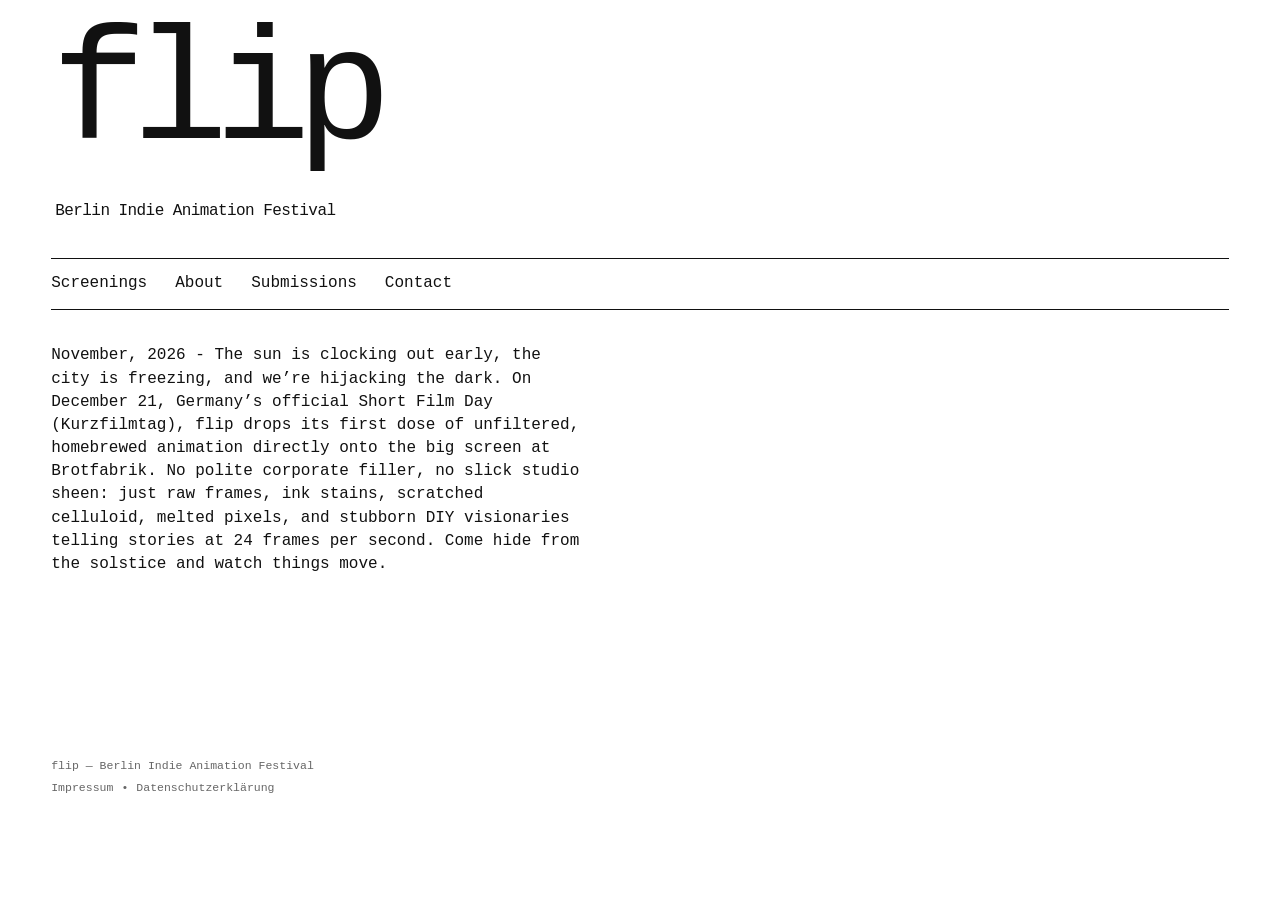
<file: index.html>
<!doctype html>
<html lang="en">
<head>
  <meta charset="utf-8">
  <meta name="viewport" content="width=device-width, initial-scale=1">
  <meta name="description" content="flip — Berlin Indie Animation Festival">
  <title>flip — Berlin Indie Animation Festival</title>
  <link rel="icon" type="image/png" href="pics/flip%20logo.png">
  <link rel="stylesheet" href="style.css">
</head>
<body>
  <header class="site-header">
    <a class="brand" href="index.html" aria-label="flip — home">
      <h1 class="brand-name">flip</h1>
      <br>
      <p class="brand-subtitle">Berlin Indie Animation Festival</p>
    </a>
    <nav class="site-nav" aria-label="Main navigation">
      <a href="screenings.html">Screenings</a>
      <a href="about.html">About</a>
      <a href="submissions.html">Submissions</a>
      <a href="contact.html">Contact</a>
    </nav>
  </header>
  <main>
    <div class="home-space" aria-hidden="true">November, 2026 - The sun is clocking out early, the city is freezing, and we’re hijacking the dark.

On December 21, Germany’s official Short Film Day (Kurzfilmtag), flip drops its first dose of unfiltered, homebrewed animation directly onto the big screen at Brotfabrik. No polite corporate filler, no slick studio sheen: just raw frames, ink stains, scratched celluloid, melted pixels, and stubborn DIY visionaries telling stories at 24 frames per second. Come hide from the solstice and watch things move.</div>
  </main>
  <footer class="site-footer">
    <div class="site-footer-main">flip — Berlin Indie Animation Festival</div>
    <div class="legal-links">
      <a href="impressum.html">Impressum</a>
      <span>•</span>
      <a href="datenschutz.html">Datenschutzerklärung</a>
    </div>
  </footer>
</body>
</html>
</file>
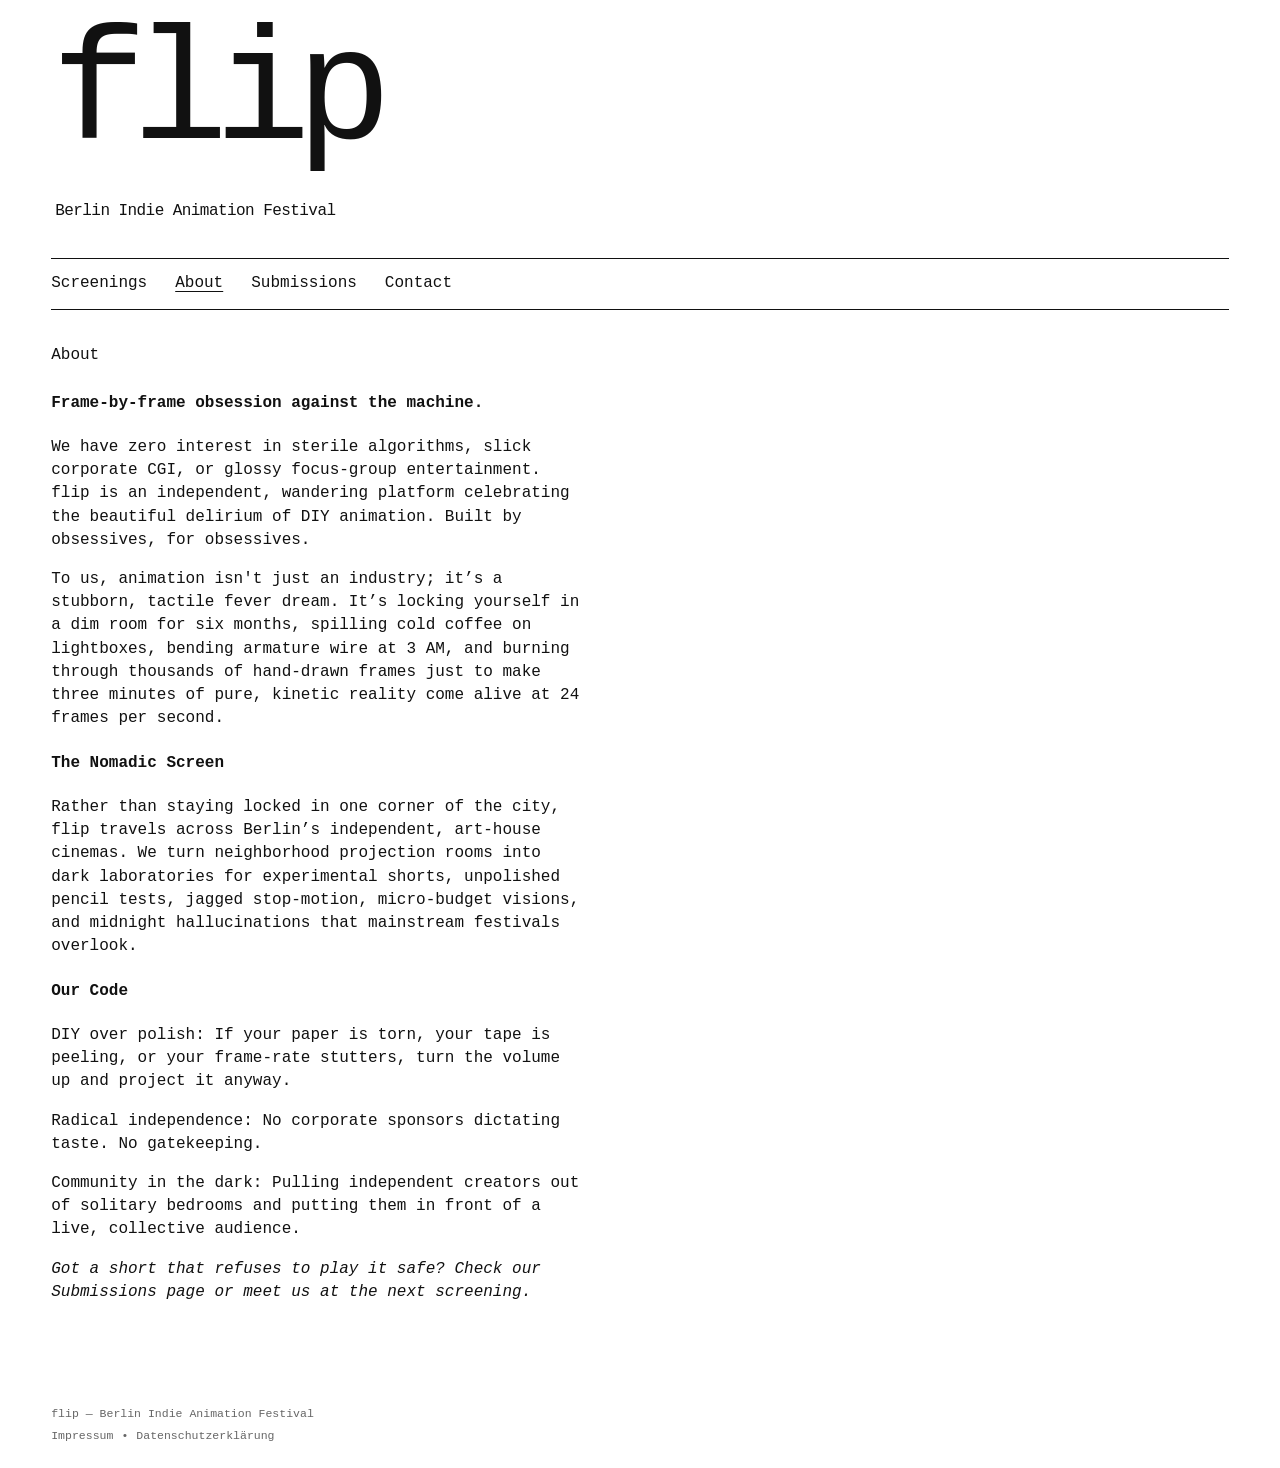
<file: about.html>
<!doctype html>
<html lang="en">
<head>
  <meta charset="utf-8">
  <meta name="viewport" content="width=device-width, initial-scale=1">
  <meta name="description" content="flip — Berlin Indie Animation Festival">
  <title>About — flip</title>
  <link rel="icon" type="image/png" href="pics/flip%20logo.png">
  <link rel="stylesheet" href="style.css">
</head>
<body>
  <header class="site-header">
    <a class="brand" href="index.html" aria-label="flip — home">
      <h1 class="brand-name">flip</h1>
      <br>
      <p class="brand-subtitle">Berlin Indie Animation Festival</p>
    </a>
    <nav class="site-nav" aria-label="Main navigation">
      <a href="screenings.html">Screenings</a>
      <a href="about.html" aria-current="page">About</a>
      <a href="submissions.html">Submissions</a>
      <a href="contact.html">Contact</a>
    </nav>
  </header>
  <main>
    <h2 class="page-title">About</h2>
<p>
    <h4>Frame-by-frame obsession against the machine.</h4>
<p>We have zero interest in sterile algorithms, slick corporate CGI, or glossy focus-group entertainment. flip is an independent, wandering platform celebrating the beautiful delirium of DIY animation. Built by obsessives, for obsessives.

<p>To us, animation isn't just an industry; it’s a stubborn, tactile fever dream. It’s locking yourself in a dim room for six months, spilling cold coffee on lightboxes, bending armature wire at 3 AM, and burning through thousands of hand-drawn frames just to make three minutes of pure, kinetic reality come alive at 24 frames per second.
</p>
<h4>The Nomadic Screen</h4>
Rather than staying locked in one corner of the city, flip travels across Berlin’s independent, art-house cinemas. We turn neighborhood projection rooms into dark laboratories for experimental shorts, unpolished pencil tests, jagged stop-motion, micro-budget visions, and midnight hallucinations that mainstream festivals overlook.

<h4>Our Code</h4>
<p>DIY over polish: If your paper is torn, your tape is peeling, or your frame-rate stutters, turn the volume up and project it anyway.

<p>Radical independence: No corporate sponsors dictating taste. No gatekeeping.

<p>Community in the dark: Pulling independent creators out of solitary bedrooms and putting them in front of a live, collective audience.

<p><i>Got a short that refuses to play it safe? Check our Submissions page or meet us at the next screening.
</i>
</main>
  <footer class="site-footer">
    <div class="site-footer-main">flip — Berlin Indie Animation Festival</div>
    <div class="legal-links">
      <a href="impressum.html">Impressum</a>
      <span>•</span>
      <a href="datenschutz.html">Datenschutzerklärung</a>
    </div>
  </footer>
</body>
</html>
</file>
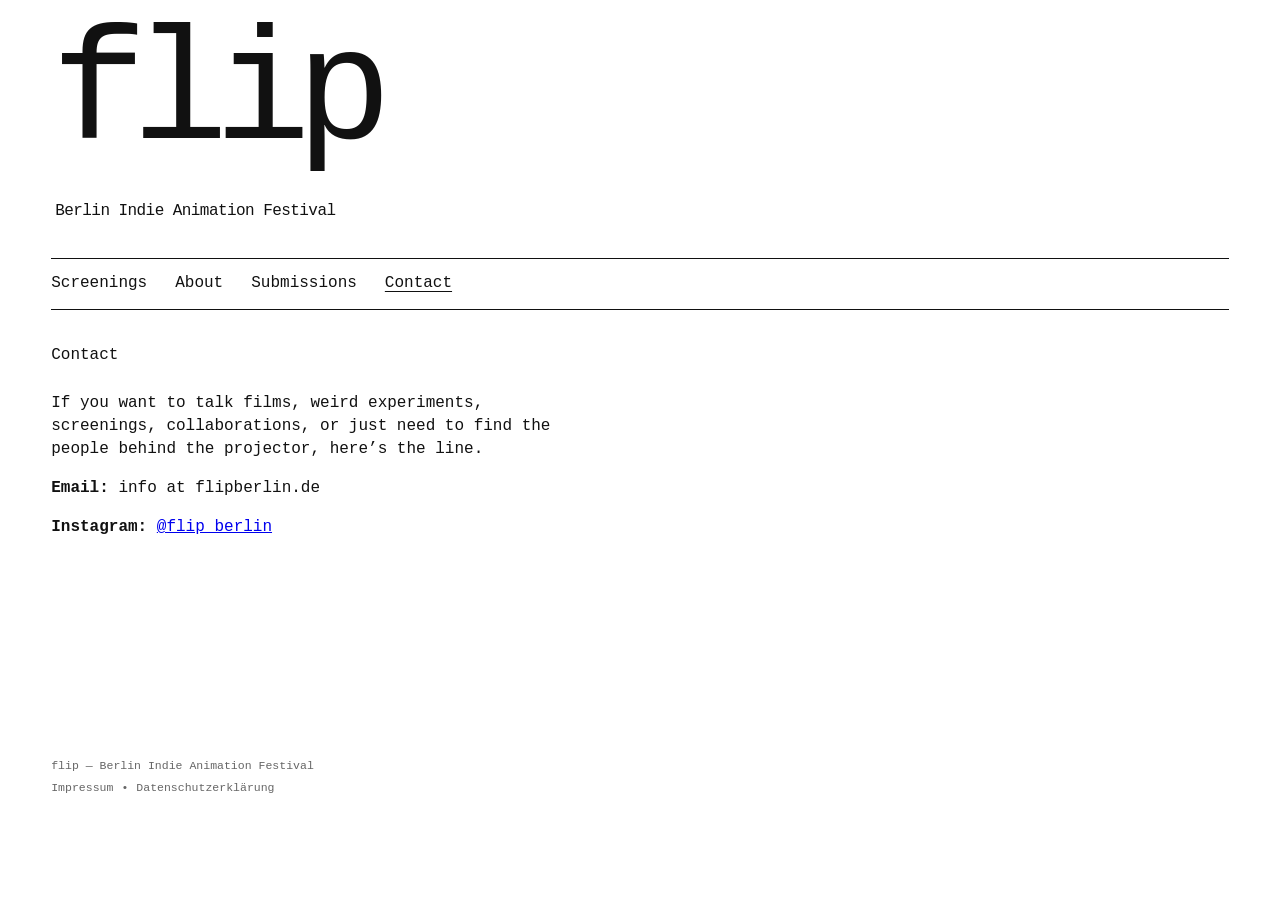
<file: contact.html>
<!doctype html>
<html lang="en">
<head>
  <meta charset="utf-8">
  <meta name="viewport" content="width=device-width, initial-scale=1">
  <meta name="description" content="flip — Berlin Indie Animation Festival">
  <title>Contact — flip</title>
  <link rel="icon" type="image/png" href="pics/flip%20logo.png">
  <link rel="stylesheet" href="style.css">
</head>
<body>
  <header class="site-header">
    <a class="brand" href="index.html" aria-label="flip — home">
      <h1 class="brand-name">flip</h1>
      <br>
      <p class="brand-subtitle">Berlin Indie Animation Festival</p>
    </a>
    <nav class="site-nav" aria-label="Main navigation">
      <a href="screenings.html">Screenings</a>
      <a href="about.html">About</a>
      <a href="submissions.html">Submissions</a>
      <a href="contact.html" aria-current="page">Contact</a>
    </nav>
  </header>
  <main>
    <h2 class="page-title">Contact</h2>

    <div class="contact-list">
      <p class="contact-intro">If you want to talk films, weird experiments, screenings, collaborations, or just need to find the people behind the projector, here’s the line.</p>
      <p><strong>Email:</strong> info at flipberlin.de</p>
      <p><strong>Instagram:</strong> <a href="https://www.instagram.com/flip_berlin/" target="_blank" rel="noreferrer">@flip_berlin</a></p>
    </div>
  </main>
  <footer class="site-footer">
    <div class="site-footer-main">flip — Berlin Indie Animation Festival</div>
    <div class="legal-links">
      <a href="impressum.html">Impressum</a>
      <span>•</span>
      <a href="datenschutz.html">Datenschutzerklärung</a>
    </div>
  </footer>
</body>
</html>
</file>
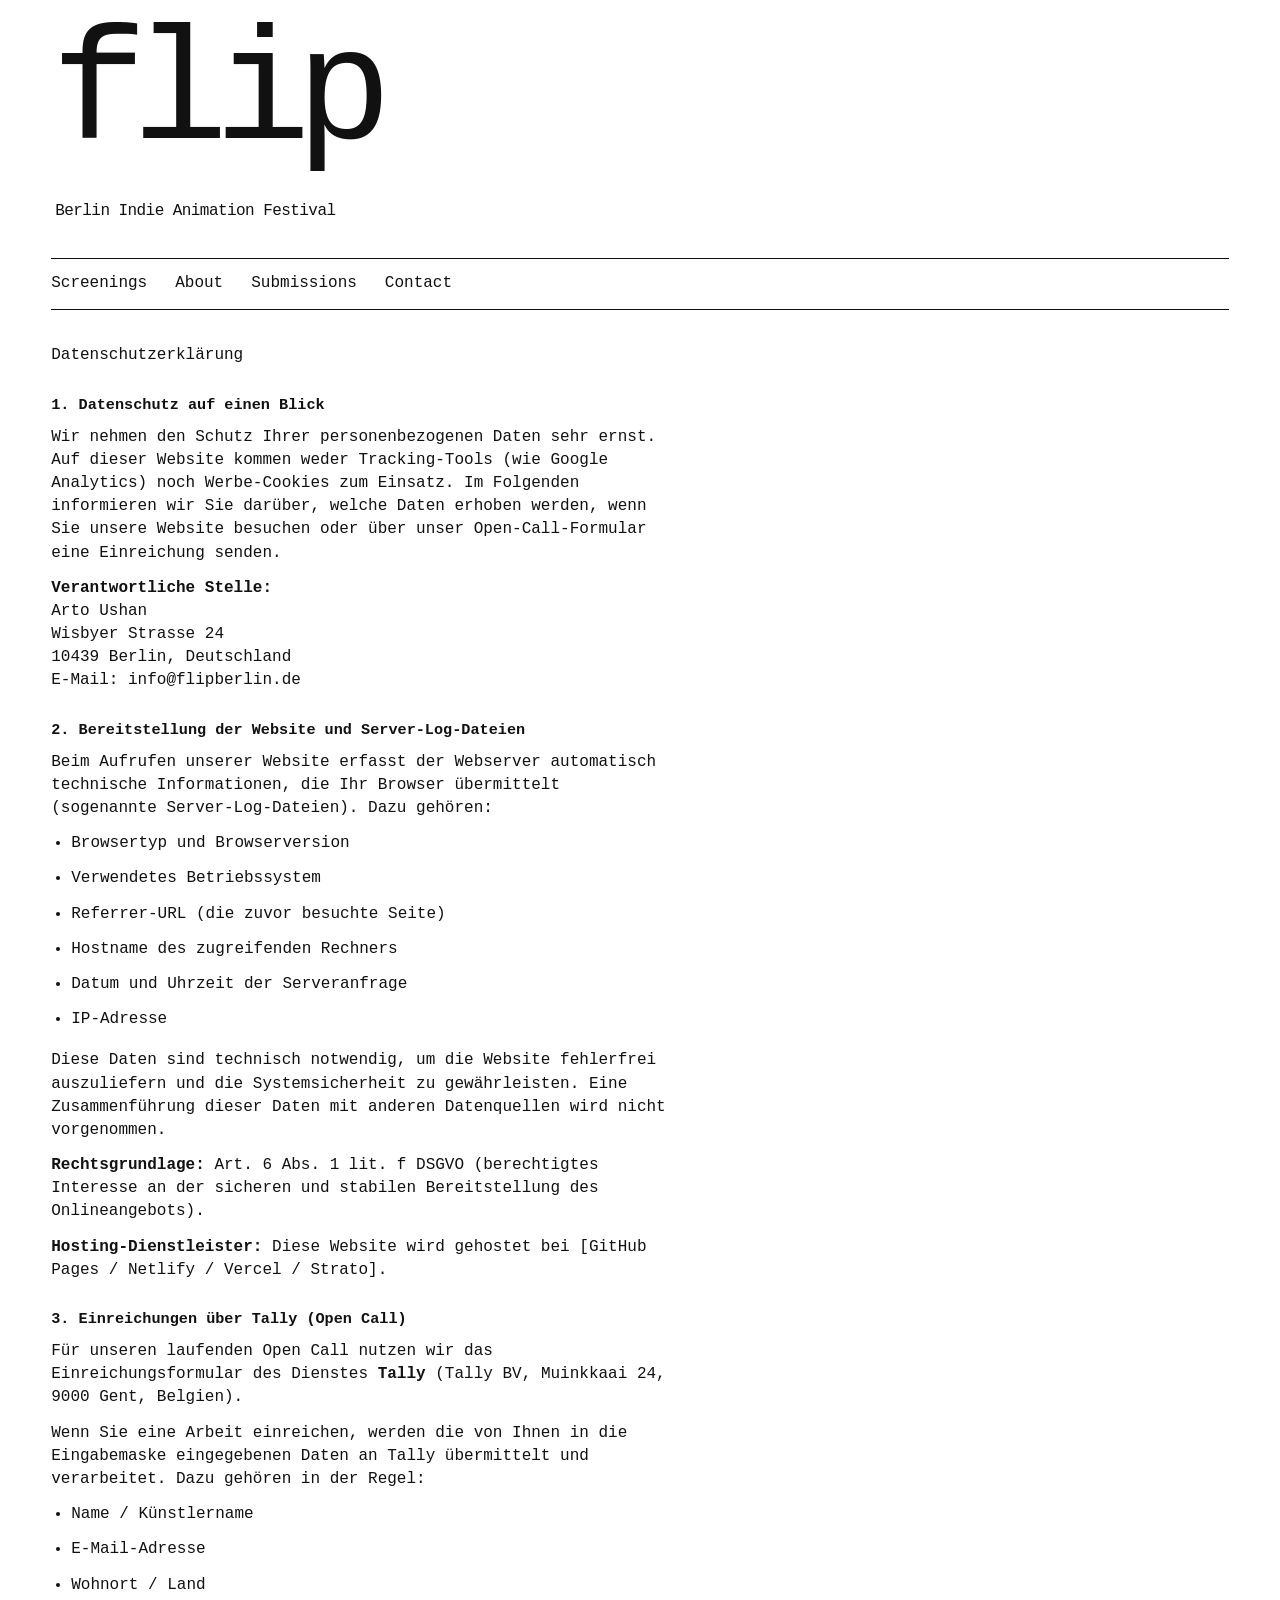
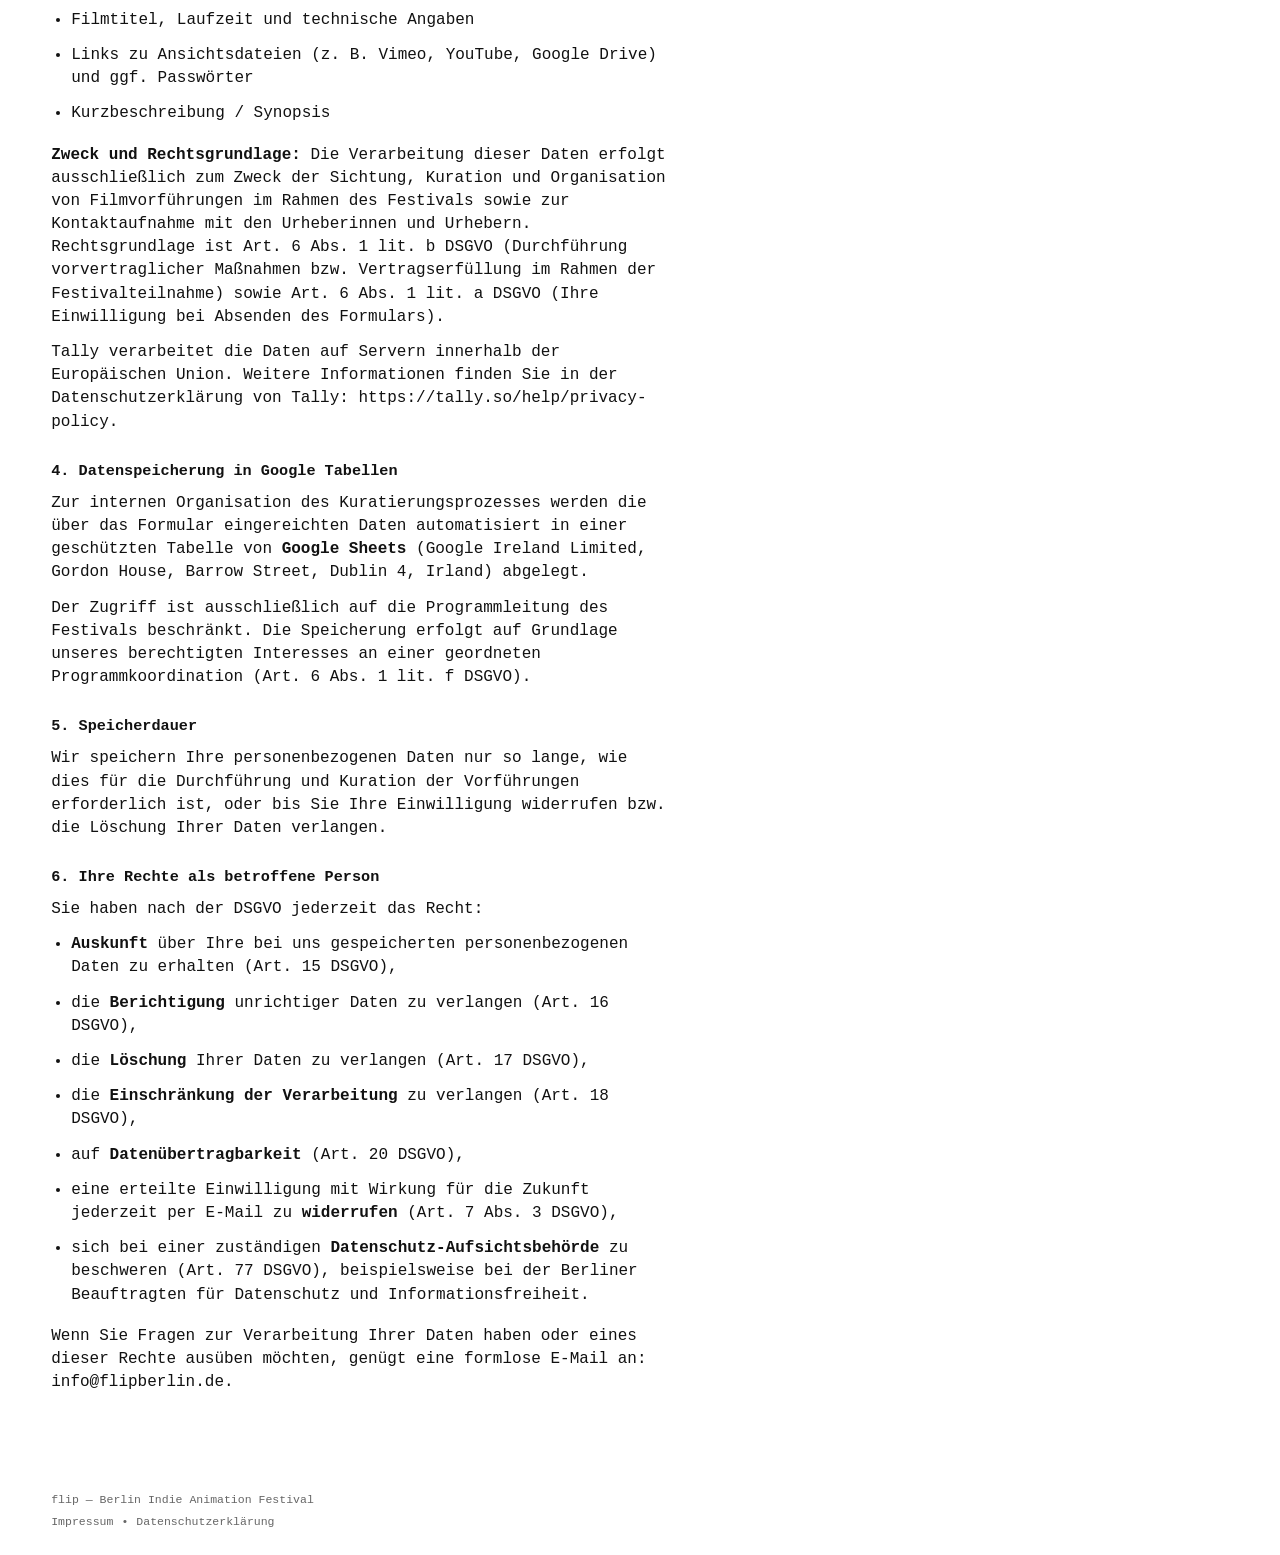
<file: datenschutz.html>
<!doctype html>
<html lang="de">
<head>
  <meta charset="utf-8">
  <meta name="viewport" content="width=device-width, initial-scale=1">
  <meta name="description" content="Datenschutzerklärung — flip — Berlin Indie Animation Festival">
  <title>Datenschutzerklärung — flip</title>
  <link rel="icon" type="image/png" href="pics/flip%20logo.png">
  <link rel="stylesheet" href="style.css">
</head>
<body>
  <header class="site-header">
    <a class="brand" href="index.html" aria-label="flip — home">
      <h1 class="brand-name">flip</h1>
      <br>
      <p class="brand-subtitle">Berlin Indie Animation Festival</p>
    </a>
    <nav class="site-nav" aria-label="Main navigation">
      <a href="screenings.html">Screenings</a>
      <a href="about.html">About</a>
      <a href="submissions.html">Submissions</a>
      <a href="contact.html">Contact</a>
    </nav>
  </header>

  <main class="legal-page">
    <h2 class="page-title">Datenschutzerklärung</h2>

    <h3>1. Datenschutz auf einen Blick</h3>
    <p>Wir nehmen den Schutz Ihrer personenbezogenen Daten sehr ernst. Auf dieser Website kommen weder Tracking-Tools (wie Google Analytics) noch Werbe-Cookies zum Einsatz. Im Folgenden informieren wir Sie darüber, welche Daten erhoben werden, wenn Sie unsere Website besuchen oder über unser Open-Call-Formular eine Einreichung senden.</p>
    <p><strong>Verantwortliche Stelle:</strong><br>
    Arto Ushan<br>
    Wisbyer Strasse 24<br>
    10439 Berlin, Deutschland<br>
    E-Mail: info@flipberlin.de</p>

    <h3>2. Bereitstellung der Website und Server-Log-Dateien</h3>
    <p>Beim Aufrufen unserer Website erfasst der Webserver automatisch technische Informationen, die Ihr Browser übermittelt (sogenannte Server-Log-Dateien). Dazu gehören:</p>
    <ul>
      <li>Browsertyp und Browserversion</li>
      <li>Verwendetes Betriebssystem</li>
      <li>Referrer-URL (die zuvor besuchte Seite)</li>
      <li>Hostname des zugreifenden Rechners</li>
      <li>Datum und Uhrzeit der Serveranfrage</li>
      <li>IP-Adresse</li>
    </ul>
    <p>Diese Daten sind technisch notwendig, um die Website fehlerfrei auszuliefern und die Systemsicherheit zu gewährleisten. Eine Zusammenführung dieser Daten mit anderen Datenquellen wird nicht vorgenommen.</p>
    <p><strong>Rechtsgrundlage:</strong> Art. 6 Abs. 1 lit. f DSGVO (berechtigtes Interesse an der sicheren und stabilen Bereitstellung des Onlineangebots).</p>
    <p><strong>Hosting-Dienstleister:</strong> Diese Website wird gehostet bei [GitHub Pages / Netlify / Vercel / Strato].</p>

    <h3>3. Einreichungen über Tally (Open Call)</h3>
    <p>Für unseren laufenden Open Call nutzen wir das Einreichungsformular des Dienstes <strong>Tally</strong> (Tally BV, Muinkkaai 24, 9000 Gent, Belgien).</p>
    <p>Wenn Sie eine Arbeit einreichen, werden die von Ihnen in die Eingabemaske eingegebenen Daten an Tally übermittelt und verarbeitet. Dazu gehören in der Regel:</p>
    <ul>
      <li>Name / Künstlername</li>
      <li>E-Mail-Adresse</li>
      <li>Wohnort / Land</li>
      <li>Filmtitel, Laufzeit und technische Angaben</li>
      <li>Links zu Ansichtsdateien (z. B. Vimeo, YouTube, Google Drive) und ggf. Passwörter</li>
      <li>Kurzbeschreibung / Synopsis</li>
    </ul>
    <p><strong>Zweck und Rechtsgrundlage:</strong> Die Verarbeitung dieser Daten erfolgt ausschließlich zum Zweck der Sichtung, Kuration und Organisation von Filmvorführungen im Rahmen des Festivals sowie zur Kontaktaufnahme mit den Urheberinnen und Urhebern. Rechtsgrundlage ist Art. 6 Abs. 1 lit. b DSGVO (Durchführung vorvertraglicher Maßnahmen bzw. Vertragserfüllung im Rahmen der Festivalteilnahme) sowie Art. 6 Abs. 1 lit. a DSGVO (Ihre Einwilligung bei Absenden des Formulars).</p>
    <p>Tally verarbeitet die Daten auf Servern innerhalb der Europäischen Union. Weitere Informationen finden Sie in der Datenschutzerklärung von Tally: https://tally.so/help/privacy-policy.</p>

    <h3>4. Datenspeicherung in Google Tabellen</h3>
    <p>Zur internen Organisation des Kuratierungsprozesses werden die über das Formular eingereichten Daten automatisiert in einer geschützten Tabelle von <strong>Google Sheets</strong> (Google Ireland Limited, Gordon House, Barrow Street, Dublin 4, Irland) abgelegt.</p>
    <p>Der Zugriff ist ausschließlich auf die Programmleitung des Festivals beschränkt. Die Speicherung erfolgt auf Grundlage unseres berechtigten Interesses an einer geordneten Programmkoordination (Art. 6 Abs. 1 lit. f DSGVO).</p>

    <h3>5. Speicherdauer</h3>
    <p>Wir speichern Ihre personenbezogenen Daten nur so lange, wie dies für die Durchführung und Kuration der Vorführungen erforderlich ist, oder bis Sie Ihre Einwilligung widerrufen bzw. die Löschung Ihrer Daten verlangen.</p>

    <h3>6. Ihre Rechte als betroffene Person</h3>
    <p>Sie haben nach der DSGVO jederzeit das Recht:</p>
    <ul>
      <li><strong>Auskunft</strong> über Ihre bei uns gespeicherten personenbezogenen Daten zu erhalten (Art. 15 DSGVO),</li>
      <li>die <strong>Berichtigung</strong> unrichtiger Daten zu verlangen (Art. 16 DSGVO),</li>
      <li>die <strong>Löschung</strong> Ihrer Daten zu verlangen (Art. 17 DSGVO),</li>
      <li>die <strong>Einschränkung der Verarbeitung</strong> zu verlangen (Art. 18 DSGVO),</li>
      <li>auf <strong>Datenübertragbarkeit</strong> (Art. 20 DSGVO),</li>
      <li>eine erteilte Einwilligung mit Wirkung für die Zukunft jederzeit per E-Mail zu <strong>widerrufen</strong> (Art. 7 Abs. 3 DSGVO),</li>
      <li>sich bei einer zuständigen <strong>Datenschutz-Aufsichtsbehörde</strong> zu beschweren (Art. 77 DSGVO), beispielsweise bei der Berliner Beauftragten für Datenschutz und Informationsfreiheit.</li>
    </ul>
    <p>Wenn Sie Fragen zur Verarbeitung Ihrer Daten haben oder eines dieser Rechte ausüben möchten, genügt eine formlose E-Mail an: info@flipberlin.de.</p>
  </main>

  <footer class="site-footer">
    <div class="site-footer-main">flip — Berlin Indie Animation Festival</div>
    <div class="legal-links">
      <a href="impressum.html">Impressum</a>
      <span>•</span>
      <a href="datenschutz.html">Datenschutzerklärung</a>
    </div>
  </footer>
</body>
</html>
</file>
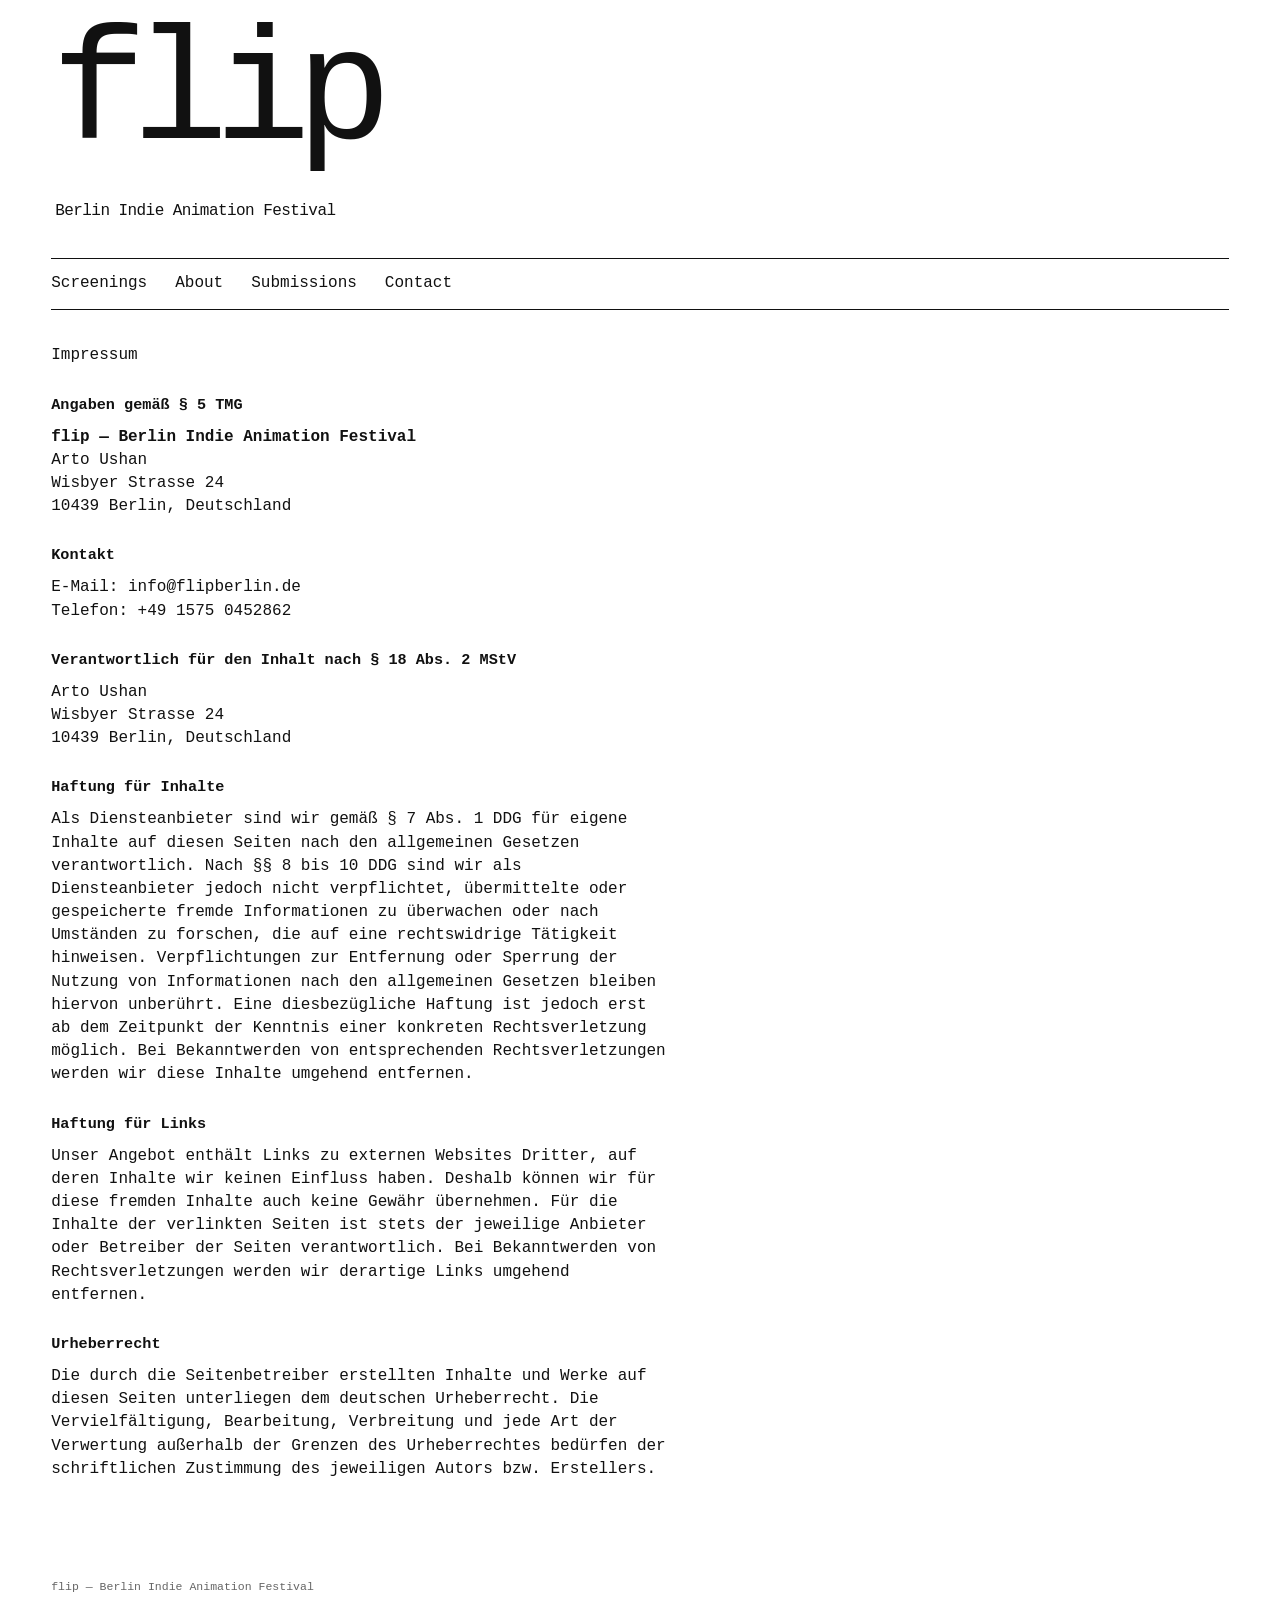
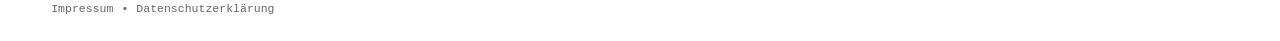
<file: impressum.html>
<!doctype html>
<html lang="de">
<head>
  <meta charset="utf-8">
  <meta name="viewport" content="width=device-width, initial-scale=1">
  <meta name="description" content="Impressum — flip — Berlin Indie Animation Festival">
  <title>Impressum — flip</title>
  <link rel="icon" type="image/png" href="pics/flip%20logo.png">
  <link rel="stylesheet" href="style.css">
</head>
<body>
  <header class="site-header">
    <a class="brand" href="index.html" aria-label="flip — home">
      <h1 class="brand-name">flip</h1>
      <br>
      <p class="brand-subtitle">Berlin Indie Animation Festival</p>
    </a>
    <nav class="site-nav" aria-label="Main navigation">
      <a href="screenings.html">Screenings</a>
      <a href="about.html">About</a>
      <a href="submissions.html">Submissions</a>
      <a href="contact.html">Contact</a>
    </nav>
  </header>

  <main class="legal-page">
    <h2 class="page-title">Impressum</h2>

    <h3>Angaben gemäß § 5 TMG</h3>
    <p><strong>flip — Berlin Indie Animation Festival</strong><br>
    Arto Ushan<br>
    Wisbyer Strasse 24<br>
    10439 Berlin, Deutschland</p>

    <h3>Kontakt</h3>
    <p>E-Mail: info@flipberlin.de<br>
    Telefon: +49 1575 0452862</p>

    <h3>Verantwortlich für den Inhalt nach § 18 Abs. 2 MStV</h3>
    <p>Arto Ushan<br>
    Wisbyer Strasse 24<br>
    10439 Berlin, Deutschland</p>

    <h3>Haftung für Inhalte</h3>
    <p>Als Diensteanbieter sind wir gemäß § 7 Abs. 1 DDG für eigene Inhalte auf diesen Seiten nach den allgemeinen Gesetzen verantwortlich. Nach §§ 8 bis 10 DDG sind wir als Diensteanbieter jedoch nicht verpflichtet, übermittelte oder gespeicherte fremde Informationen zu überwachen oder nach Umständen zu forschen, die auf eine rechtswidrige Tätigkeit hinweisen. Verpflichtungen zur Entfernung oder Sperrung der Nutzung von Informationen nach den allgemeinen Gesetzen bleiben hiervon unberührt. Eine diesbezügliche Haftung ist jedoch erst ab dem Zeitpunkt der Kenntnis einer konkreten Rechtsverletzung möglich. Bei Bekanntwerden von entsprechenden Rechtsverletzungen werden wir diese Inhalte umgehend entfernen.</p>

    <h3>Haftung für Links</h3>
    <p>Unser Angebot enthält Links zu externen Websites Dritter, auf deren Inhalte wir keinen Einfluss haben. Deshalb können wir für diese fremden Inhalte auch keine Gewähr übernehmen. Für die Inhalte der verlinkten Seiten ist stets der jeweilige Anbieter oder Betreiber der Seiten verantwortlich. Bei Bekanntwerden von Rechtsverletzungen werden wir derartige Links umgehend entfernen.</p>

    <h3>Urheberrecht</h3>
    <p>Die durch die Seitenbetreiber erstellten Inhalte und Werke auf diesen Seiten unterliegen dem deutschen Urheberrecht. Die Vervielfältigung, Bearbeitung, Verbreitung und jede Art der Verwertung außerhalb der Grenzen des Urheberrechtes bedürfen der schriftlichen Zustimmung des jeweiligen Autors bzw. Erstellers.</p>
  </main>

  <footer class="site-footer">
    <div class="site-footer-main">flip — Berlin Indie Animation Festival</div>
    <div class="legal-links">
      <a href="impressum.html">Impressum</a>
      <span>•</span>
      <a href="datenschutz.html">Datenschutzerklärung</a>
    </div>
  </footer>
</body>
</html>
</file>
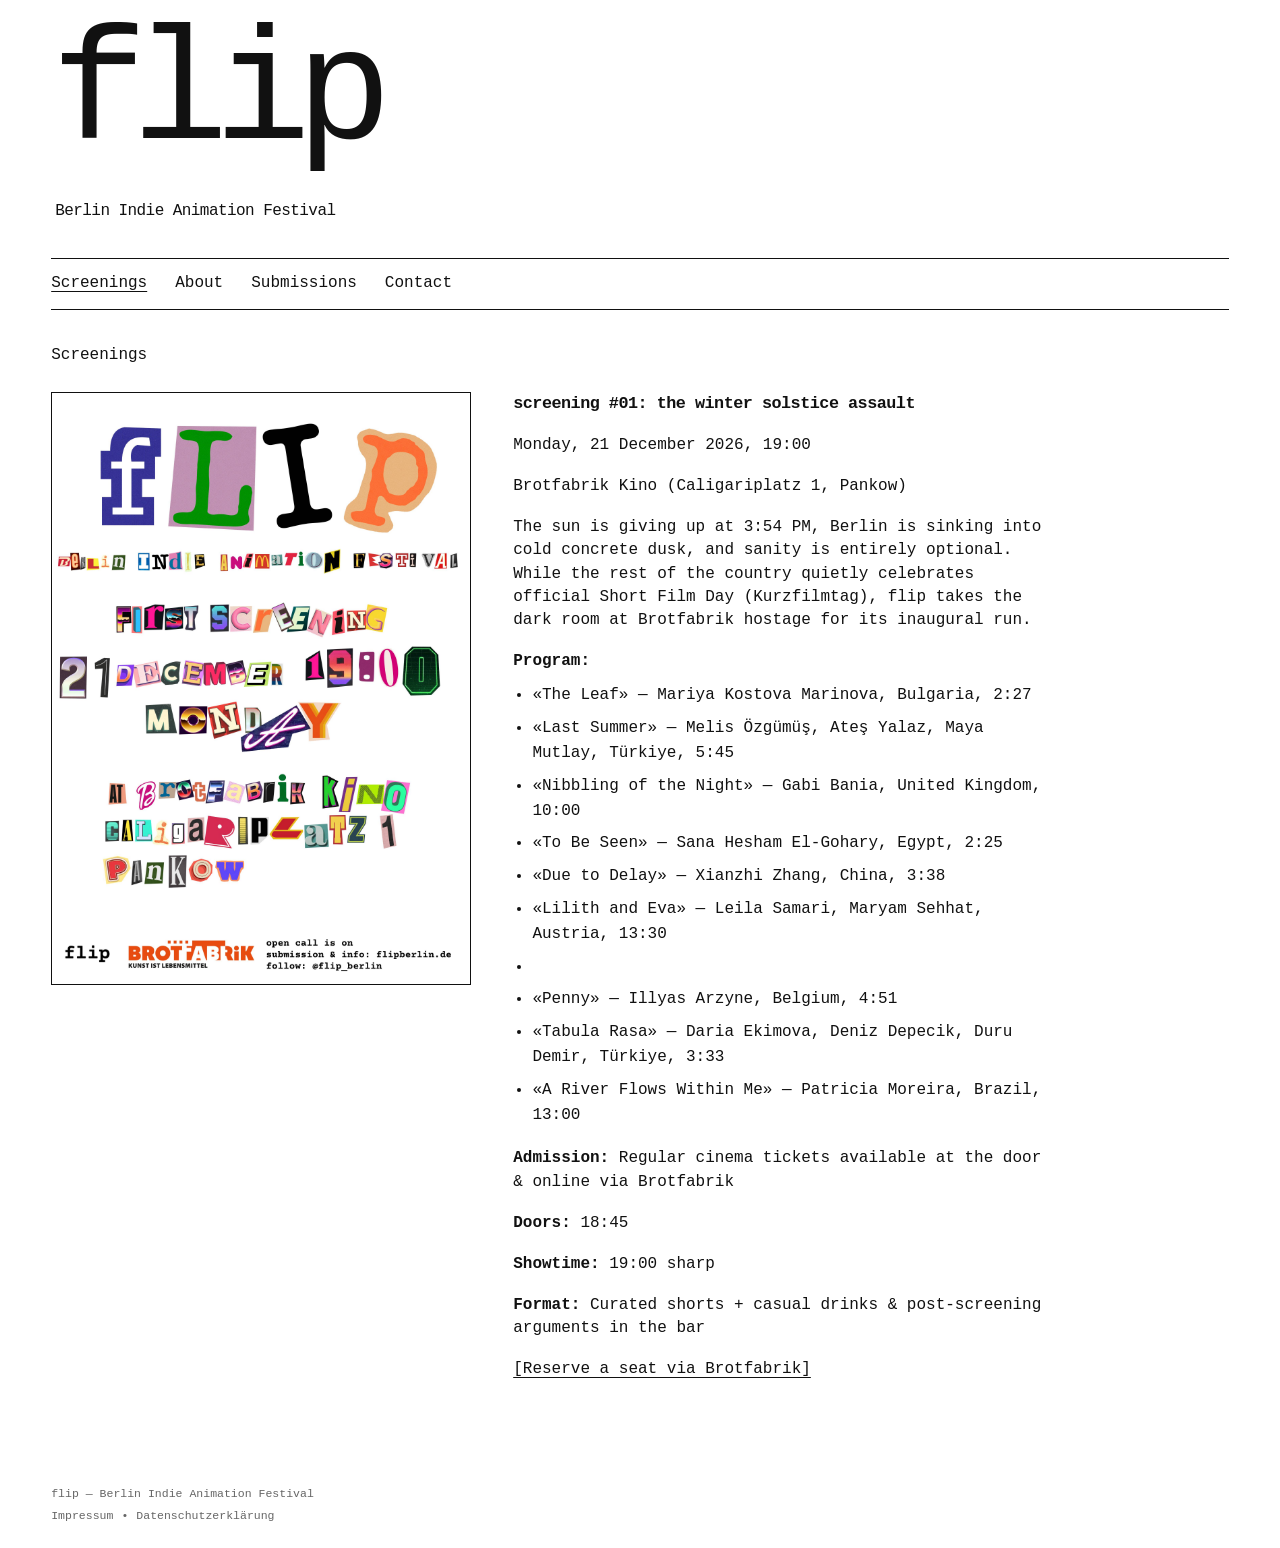
<file: screenings.html>
<!doctype html>
<html lang="en">
<head>
  <meta charset="utf-8">
  <meta name="viewport" content="width=device-width, initial-scale=1">
  <meta name="description" content="flip — Berlin Indie Animation Festival">
  <title>Screenings — flip</title>
  <link rel="icon" type="image/png" href="pics/flip%20logo.png">
  <link rel="stylesheet" href="style.css">
</head>
<body>
  <header class="site-header">
    <a class="brand" href="index.html" aria-label="flip — home">
      <h1 class="brand-name">flip</h1>
      <br>
      <p class="brand-subtitle">Berlin Indie Animation Festival</p>
    </a>
    <nav class="site-nav" aria-label="Main navigation">
      <a href="screenings.html" aria-current="page">Screenings</a>
      <a href="about.html">About</a>
      <a href="submissions.html">Submissions</a>
      <a href="contact.html">Contact</a>
    </nav>
  </header>
  <main class="screening-page">
    <h2 class="page-title">Screenings</h2>

    <article class="screening-post">
      <div class="screening-hero">
        <img class="screening-poster" src="pics/flip1_poster.jpg" alt="flip screening #01: the winter solstice assault poster">
      </div>

      <div class="screening-copy">
        <p class="screening-kicker">screening #01: the winter solstice assault</p>
        <p class="screening-date">Monday, 21 December 2026, 19:00</p>
        <p class="screening-venue">Brotfabrik Kino (Caligariplatz 1, Pankow)</p>

        <p>The sun is giving up at 3:54 PM, Berlin is sinking into cold concrete dusk, and sanity is entirely optional. While the rest of the country quietly celebrates official Short Film Day (Kurzfilmtag), flip takes the dark room at Brotfabrik hostage for its inaugural run.</p>

        <div class="screening-program">
          <p><strong>Program:</strong></p>
          <ul>
            <li>«The Leaf» — Mariya Kostova Marinova, Bulgaria, 2:27</li>
            <li>«Last Summer» — Melis Özgümüş, Ateş Yalaz, Maya Mutlay, Türkiye, 5:45</li>
            <li>«Nibbling of the Night» — Gabi Bania, United Kingdom, 10:00</li>
            <li>«To Be Seen» — Sana Hesham El-Gohary, Egypt, 2:25</li>
            <li>«Due to Delay» — Xianzhi Zhang, China, 3:38</li>
            <li>«Lilith and Eva» — Leila Samari, Maryam Sehhat, Austria, 13:30</li>
            <li></li>
            <li>«Penny» — Illyas Arzyne, Belgium, 4:51</li>
            <li>«Tabula Rasa» — Daria Ekimova, Deniz Depecik, Duru Demir, Türkiye, 3:33</li>
            <li>«A River Flows Within Me» — Patricia Moreira, Brazil, 13:00</li>
          </ul>
        </div>

        <p><strong>Admission:</strong> Regular cinema tickets available at the door &amp; online via Brotfabrik</p>
        <p><strong>Doors:</strong> 18:45</p>
        <p><strong>Showtime:</strong> 19:00 sharp</p>
        <p><strong>Format:</strong> Curated shorts + casual drinks &amp; post-screening arguments in the bar</p>

        <p class="screening-action">
          <a href="https://brotfabrik-berlin.de/kino/" target="_blank" rel="noreferrer">[Reserve a seat via Brotfabrik]</a>
        </p>
      </div>
    </article>
  </main>
  <footer class="site-footer">
    <div class="site-footer-main">flip — Berlin Indie Animation Festival</div>
    <div class="legal-links">
      <a href="impressum.html">Impressum</a>
      <span>•</span>
      <a href="datenschutz.html">Datenschutzerklärung</a>
    </div>
  </footer>
</body>
</html>
</file>
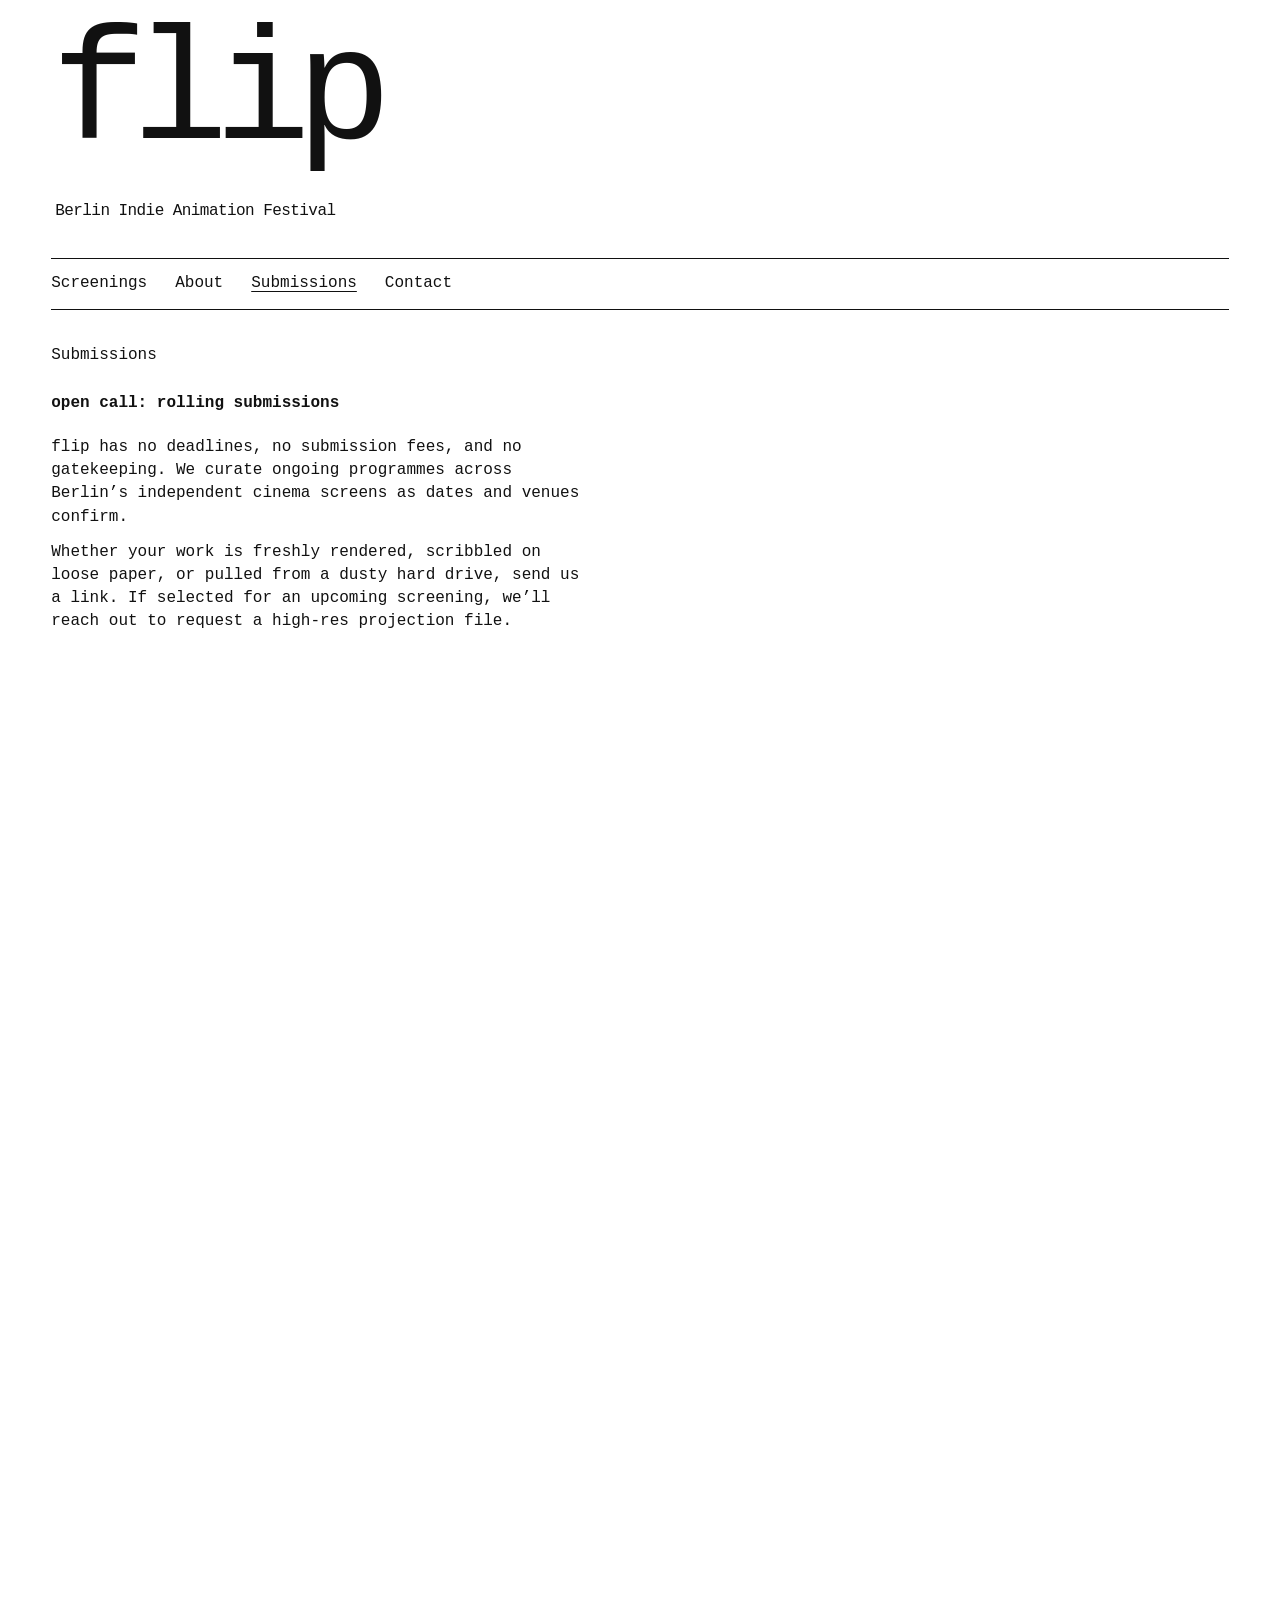
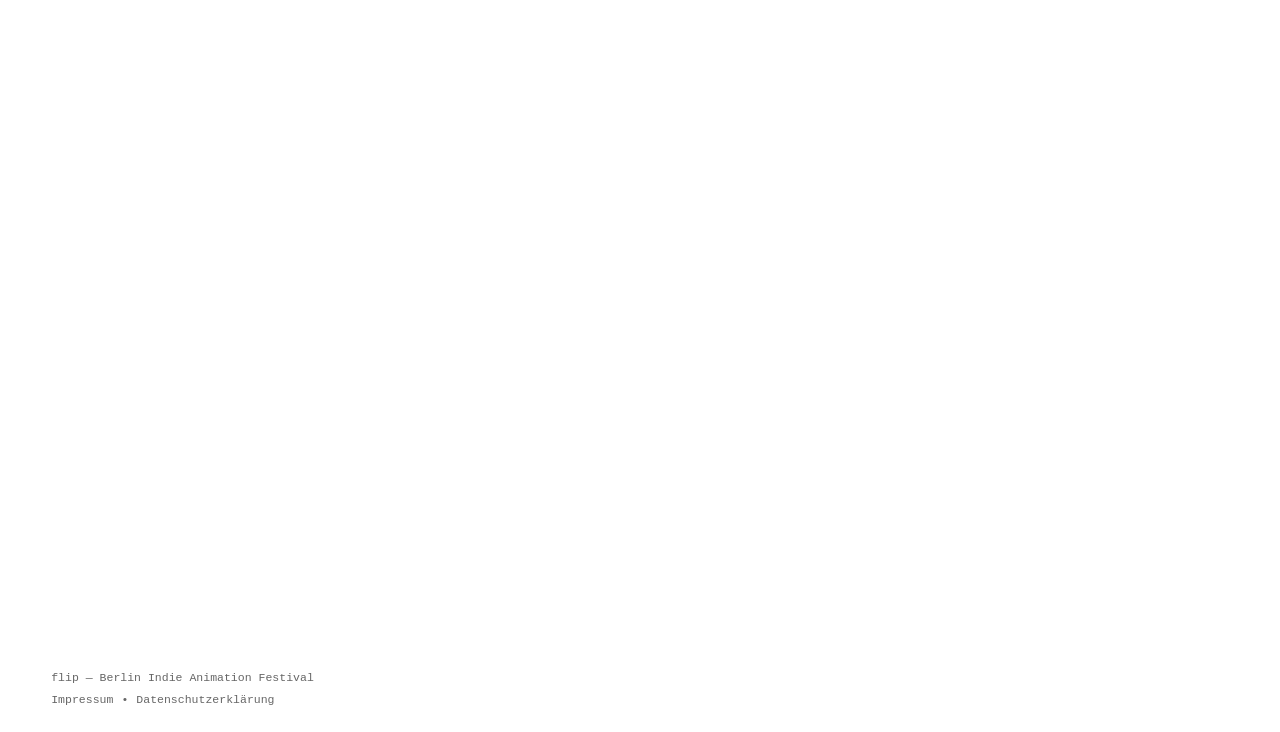
<file: submissions.html>
<!doctype html>
<html lang="en">
<head>
  <meta charset="utf-8">
  <meta name="viewport" content="width=device-width, initial-scale=1">
  <meta name="description" content="flip — Berlin Indie Animation Festival">
  <title>Submissions — flip</title>
  <link rel="icon" type="image/png" href="pics/flip%20logo.png">
  <link rel="stylesheet" href="style.css">
</head>
<body>
  <header class="site-header">
    <a class="brand" href="index.html" aria-label="flip — home">
      <h1 class="brand-name">flip</h1>
      <br>
      <p class="brand-subtitle">Berlin Indie Animation Festival</p>
    </a>
    <nav class="site-nav" aria-label="Main navigation">
      <a href="screenings.html">Screenings</a>
      <a href="about.html">About</a>
      <a href="submissions.html" aria-current="page">Submissions</a>
      <a href="contact.html">Contact</a>
    </nav>
  </header>
  <main>
    <h2 class="page-title">Submissions</h2>

    <div class="submission-intro">
      <p><h4>open call: rolling submissions</h4></p>
      <p>flip has no deadlines, no submission fees, and no gatekeeping. We curate ongoing programmes across Berlin’s independent cinema screens as dates and venues confirm.</p>
      <p>Whether your work is freshly rendered, scribbled on loose paper, or pulled from a dusty hard drive, send us a link. If selected for an upcoming screening, we’ll reach out to request a high-res projection file.</p>
    </div>

    <div class="submission-form">
      <iframe data-tally-src="https://tally.so/embed/1WX494?alignLeft=1&hideTitle=1&transparentBackground=1&dynamicHeight=1" loading="lazy" width="100%" height="1522" frameborder="0" marginheight="0" marginwidth="0" title="Submit your work"></iframe>
    </div>
  </main>

  <script>
    var d = document,
        w = "https://tally.so/widgets/embed.js",
        v = function() {
          if (typeof Tally !== "undefined") {
            Tally.loadEmbeds();
          } else {
            d.querySelectorAll("iframe[data-tally-src]:not([src])").forEach(function(e) {
              e.src = e.dataset.tallySrc;
            });
          }
        };

    if (typeof Tally !== "undefined") {
      v();
    } else if (d.querySelector('script[src="' + w + '"]') == null) {
      var s = d.createElement("script");
      s.src = w;
      s.onload = v;
      s.onerror = v;
      d.body.appendChild(s);
    }
  </script>

  <footer class="site-footer">
    <div class="site-footer-main">flip — Berlin Indie Animation Festival</div>
    <div class="legal-links">
      <a href="impressum.html">Impressum</a>
      <span>•</span>
      <a href="datenschutz.html">Datenschutzerklärung</a>
    </div>
  </footer>
</body>
</html>
</file>
<file: style.css>
/* flip — Berlin Indie Animation Festival */
:root {
  color-scheme: light;
  --background: #fff;
  --foreground: #111;
  --muted: #666;
  --line: #111;
}

* { box-sizing: border-box; }

html { min-height: 100%; }

body {
  margin: 0;
  background: var(--background);
  color: var(--foreground);
  font-family: Courier, "Courier New", monospace;
  font-size: 16px;
  line-height: 1.45;
}

.site-header {
  padding: 34px 4vw 0;
}

.brand {
  display: inline-block;
  color: inherit;
  text-decoration: none;
}

.brand-name {
  margin: 0;
  font-size: clamp(4.5rem, 13vw, 10rem);
  font-weight: 400;
  letter-spacing: -0.09em;
  line-height: 0.78;
}

.brand-subtitle {
  margin: 18px 0 0 4px;
  font-size: clamp(0.85rem, 1.6vw, 1rem);
  letter-spacing: -0.035em;
}

.site-nav {
  display: flex;
  flex-wrap: wrap;
  gap: 10px 28px;
  margin: 35px 0 0;
  padding: 13px 0 14px;
  border-top: 1px solid var(--line);
  border-bottom: 1px solid var(--line);
}

.site-nav a {
  color: inherit;
  text-decoration: none;
}

.site-nav a:hover,
.site-nav a:focus-visible,
.site-nav a[aria-current="page"] {
  text-decoration: underline;
  text-underline-offset: 4px;
}

main {
  max-width: 50%;
  min-height: 48vh;
  padding: 34px 4vw 70px;
}

.screening-page {
  max-width: 1100px;
}

.page-title {
  margin: 0 0 24px;
  font-size: 1rem;
  font-weight: 400;
}

.screening-post {
  display: grid;
  grid-template-columns: minmax(250px, 420px) minmax(0, 1fr);
  gap: clamp(24px, 4vw, 42px);
  align-items: start;
  width: 100%;
}

.screening-hero {
  width: 100%;
}

.screening-poster {
  display: block;
  width: 100%;
  border: 1px solid var(--line);
  background: #f5f5f5;
}

.screening-copy {
  max-width: 640px;
}

.screening-kicker,
.screening-date,
.screening-venue {
  margin: 0 0 12px;
}

.screening-kicker {
  font-size: 1.05rem;
  font-weight: 700;
  letter-spacing: -0.03em;
  text-transform: lowercase;
}

.screening-date,
.screening-venue {
  font-size: 1rem;
}

.screening-copy p {
  margin: 0 0 18px;
}

.screening-program {
  margin: 0 0 20px;
}

.screening-program p {
  margin: 0 0 10px;
}

.screening-program ul {
  margin: 0;
  padding-left: 1.2rem;
}

.screening-program li {
  margin: 0 0 8px;
  line-height: 1.55;
}

.screening-copy strong {
  font-weight: 700;
}

.screening-action {
  margin-top: 24px;
}

.screening-action a {
  color: inherit;
  text-decoration: underline;
  text-underline-offset: 4px;
}

.screening-action a:hover,
.screening-action a:focus-visible {
  text-decoration-thickness: 2px;
}

.submission-intro {
  margin: 0 0 28px;
  max-width: 100%;
}

.submission-kicker {
  margin: 0 0 12px;
  font-size: 0.8rem;
  letter-spacing: 0.04em;
  text-transform: lowercase;
}

.submission-intro p {
  margin: 0 0 12px;
}

.submission-form {
  width: 100%;
}

.submission-form iframe {
  display: block;
  width: 100%;
  max-width: 100%;
  min-height: 1100px;
  border: 0;
  background: transparent;
}

.home-space {
  min-height: 36vh;
}

.site-footer {
  display: flex;
  flex-direction: column;
  gap: 6px;
  padding: 16px 4vw 24px;
  color: var(--muted);
  font-size: 0.72rem;
  line-height: 1.4;
}

.site-footer-main {
  color: var(--muted);
}

.legal-links {
  display: flex;
  flex-wrap: wrap;
  align-items: center;
  gap: 8px;
}

.legal-links a,
.legal-links span {
  color: var(--muted);
  text-decoration: none;
}

.legal-links a:hover,
.legal-links a:focus-visible {
  text-decoration: underline;
  text-underline-offset: 3px;
}

.legal-page {
  max-width: 720px;
}

.legal-page h3 {
  margin: 26px 0 10px;
  font-size: 0.95rem;
  font-weight: 600;
}

.legal-page p,
.legal-page li {
  margin: 0 0 12px;
}

.legal-page ul {
  margin: 0 0 18px;
  padding-left: 1.25rem;
}

@media (max-width: 520px) {
  .site-header { padding-top: 26px; }
  .site-nav { gap: 8px 18px; margin-top: 28px; }
  main { padding-top: 28px; }
  .legal-links { gap: 6px; }
}
</file>
